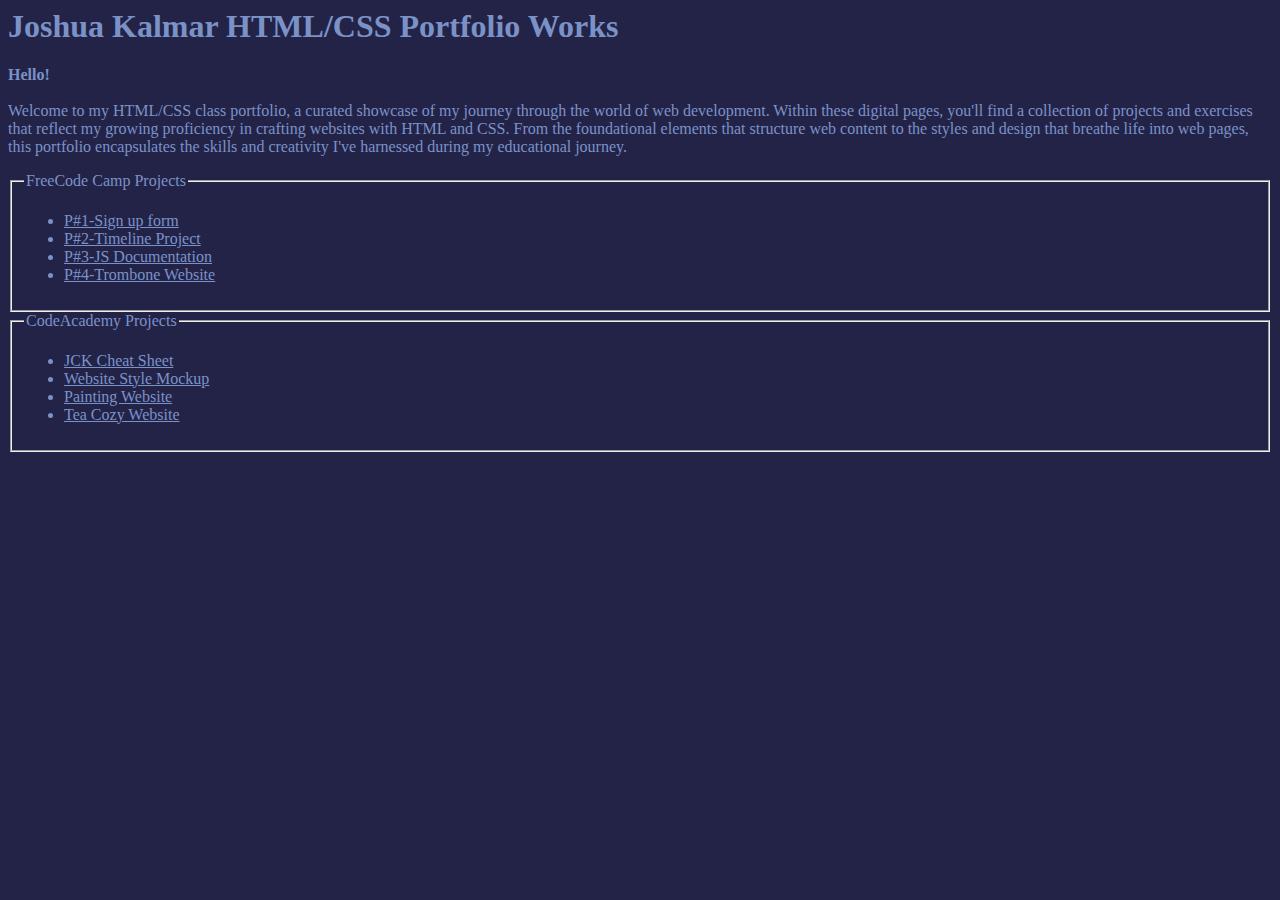
<file: index.html>
<html>

<head>
  <meta charset="UTF-8" />
  <link rel="stylesheet" href="./css/styles.css">
</head>

<body>
  <h1>Joshua Kalmar HTML/CSS Portfolio Works</h1>
  <p><strong>Hello!</strong><br></br>
    Welcome to my HTML/CSS class portfolio, a curated showcase of my journey through the world of web development.
    Within these digital pages, you'll find a collection of projects and exercises that reflect my growing proficiency
    in crafting websites with HTML and CSS. From the foundational elements that structure web content to the styles and
    design that breathe life into web pages, this portfolio encapsulates the skills and creativity I've harnessed during
    my educational journey.</p>
  <section class="free-c">
    <fieldset>
      <legend class="titles">FreeCode Camp Projects</legend>
      <ul>
        <li><a href="./FreeCodeCamp/FCC-1/index.html">P#1-Sign up form</a></li>
        <li><a href="./FreeCodeCamp/FCC-2/Index.html">P#2-Timeline Project</a></li>
        <li><a href="./FreeCodeCamp/FCC-3/Index.html">P#3-JS Documentation</a></li>
        <li><a href="./FreeCodeCamp/FCC-4/Index.html">P#4-Trombone Website</a></li>
      </ul>
    </fieldset>

  </section>
  <section class="code-a">
    <fieldset>
      <legend class="titles">CodeAcademy Projects</legend>
      <ul>
        <li><a href="./Code-2/index.html">JCK Cheat Sheet</a></li>
        <li><a href="./Code-2.5/Index.html">Website Style Mockup</a></li>
        <li><a href="./Code-3/Index.html">Painting Website</a></li>
        <li><a href="./Code-4/index.html">Tea Cozy Website</a></li>

      </ul>
    </fieldset>

  </section>
</body>

</html>
</file>
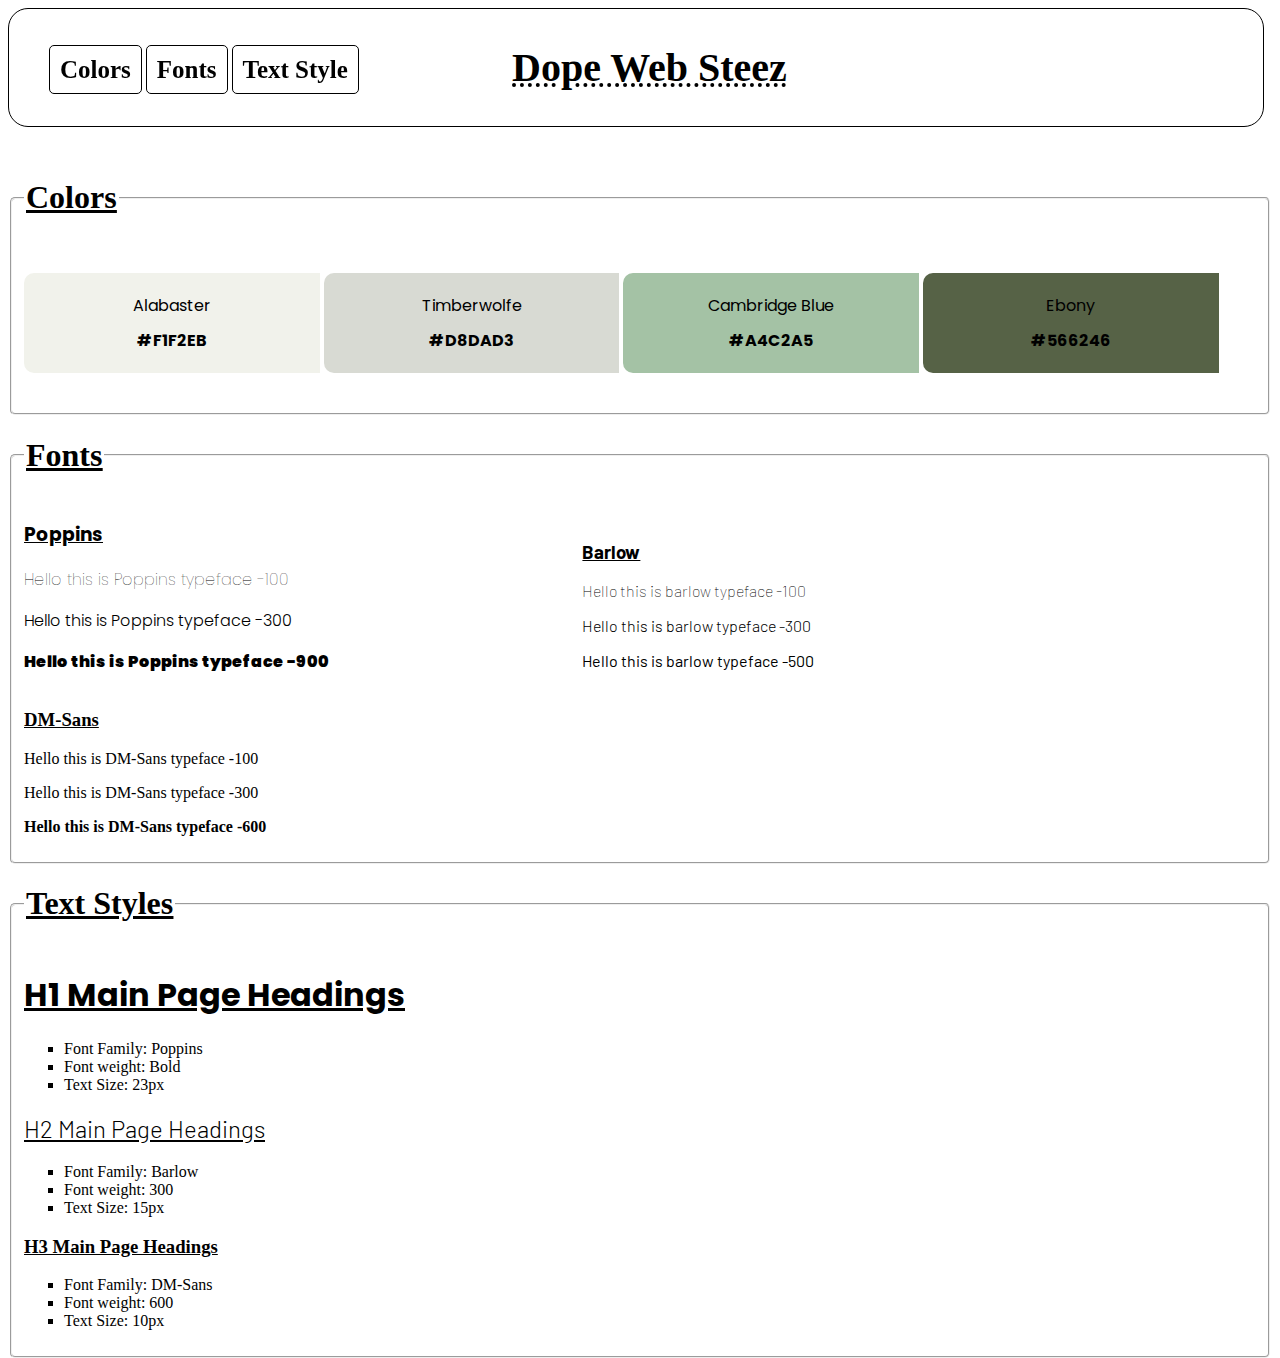
<file: Code-2.5/Index.html>
<!DOCTYPE html>
<html lang="en">

<head>
    <meta charset="UTF-8">
    <meta name="viewport" content="width=device-width, initial-scale=1.0">
    <title>Dope Web Steez</title>
    <link rel="stylesheet" href="./CSS/Style.css">
    <link rel="preconnect" href="https://fonts.googleapis.com">
    <link rel="preconnect" href="https://fonts.gstatic.com" crossorigin>
    <link rel="preconnect" href="https://fonts.googleapis.com">
    <link rel="preconnect" href="https://fonts.gstatic.com" crossorigin>
    <link
        href="https://fonts.googleapis.com/css2?family=Merriweather&family=Poppins:ital,wght@0,100;0,300;0,600;0,900;1,100&display=swap"
        rel="stylesheet">
    <link rel="preconnect" href="https://fonts.googleapis.com">
    <link rel="preconnect" href="https://fonts.gstatic.com" crossorigin>
    <link href="https://fonts.googleapis.com/css2?family=Barlow:ital,wght@0,100;0,300;1,500&display=swap"
        rel="stylesheet">
    <link rel="preconnect" href="https://fonts.googleapis.com">
    <link rel="preconnect" href="https://fonts.gstatic.com" crossorigin>
    <link href="https://fonts.googleapis.com/css2?family=DM+Sans:opsz,wght@9..40,100;9..40,300;9..40,600&display=swap"
        rel="stylesheet">

</head>

<body>
    <header class="header">
        <nav class="navbar">
            <ul>
                <li><a href="#color">Colors</a></li>
                <li><a href="#fonts">Fonts</a></li>
                <li><a href="#text-styles">Text Style</a></li>
            </ul>
        </nav>
        <main class="banner">Dope Web Steez</main>
    </header>
    <section id="color" class="color">
        <fieldset class="c-a">
            <legend class="c-b">
                <h1>Colors</h1>
            </legend>
            <div class="color-box-1">
                <p class="color-label">Alabaster</p>
                <p class="color-hex">#F1F2EB</p>
            </div>

            <div class="color-box-2">
                <p class="color-label">Timberwolfe</p>
                <p class="color-hex">#D8DAD3</p>
            </div>
            <div class="color-box-3">
                <p class="color-label">Cambridge Blue</p>
                <p class="color-hex">#A4C2A5</p>
            </div>
            <div class="color-box-4">
                <p class="color-label">Ebony</p>
                <p class="color-hex">#566246</p>
            </div>
        </fieldset>
    </section>
    <section id="fonts" class="fonts">
        <fieldset class="c-a">
            <legend class="c-b">
                <h1>Fonts</h1>
            </legend>
            <div class="font-panel-1">
                <h3 class="poppins-0">Poppins</h3>
                <p class="poppins-1"> Hello this is Poppins typeface -100</p>
                <p class="poppins-2"> Hello this is Poppins typeface -300</p>
                <p class="poppins-3"> Hello this is Poppins typeface -900</p>
            </div>
            <div class="font-panel-2">
                <h3 class="barlow-0">Barlow</h3>
                <p class="barlow-1"> Hello this is barlow typeface -100</p>
                <p class="barlow-2"> Hello this is barlow typeface -300</p>
                <p class="barlow-3"> Hello this is barlow typeface -500</p>
            </div>
            <div class="font-panel-3">
                <h3 class="dm-0">DM-Sans</h3>
                <p class="dm-1"> Hello this is DM-Sans typeface -100</p>
                <p class="dm-2"> Hello this is DM-Sans typeface -300</p>
                <p class="dm-3"> Hello this is DM-Sans typeface -600</p>

            </div>
        </fieldset>
    </section>
    <section id="text-styles" class="text-style">
        <fieldset class="c-">
            <legend class="c-b">
                <h1>Text Styles</h1>
            </legend>
            <div class="text-box">
                <h1 style="font-family:Poppins; font-weight:bold;">H1 Main Page Headings</h1>
                <ul class="list">
                    <li>Font Family: Poppins</li>
                    <li>Font weight: Bold</li>
                    <li>Text Size: 23px</li>
                </ul>
            </div>
            <div class="text-box-2">
                <h2 style="font-family:Barlow; font-weight:300;">H2 Main Page Headings</h2>
                <ul class="list">
                    <li>Font Family: Barlow</li>
                    <li>Font weight: 300</li>
                    <li>Text Size: 15px</li>
                </ul>
            </div>
            <div class="text-box-3">
                <h3 style="font-family:DM-Sans; font-weight:600;">H3 Main Page Headings</h3>
                <ul class="list">
                    <li>Font Family: DM-Sans</li>
                    <li>Font weight: 600</li>
                    <li>Text Size: 10px</li>
                </ul>
            </div>
        </fieldset>
    </section>
</body>

</html>
</file>
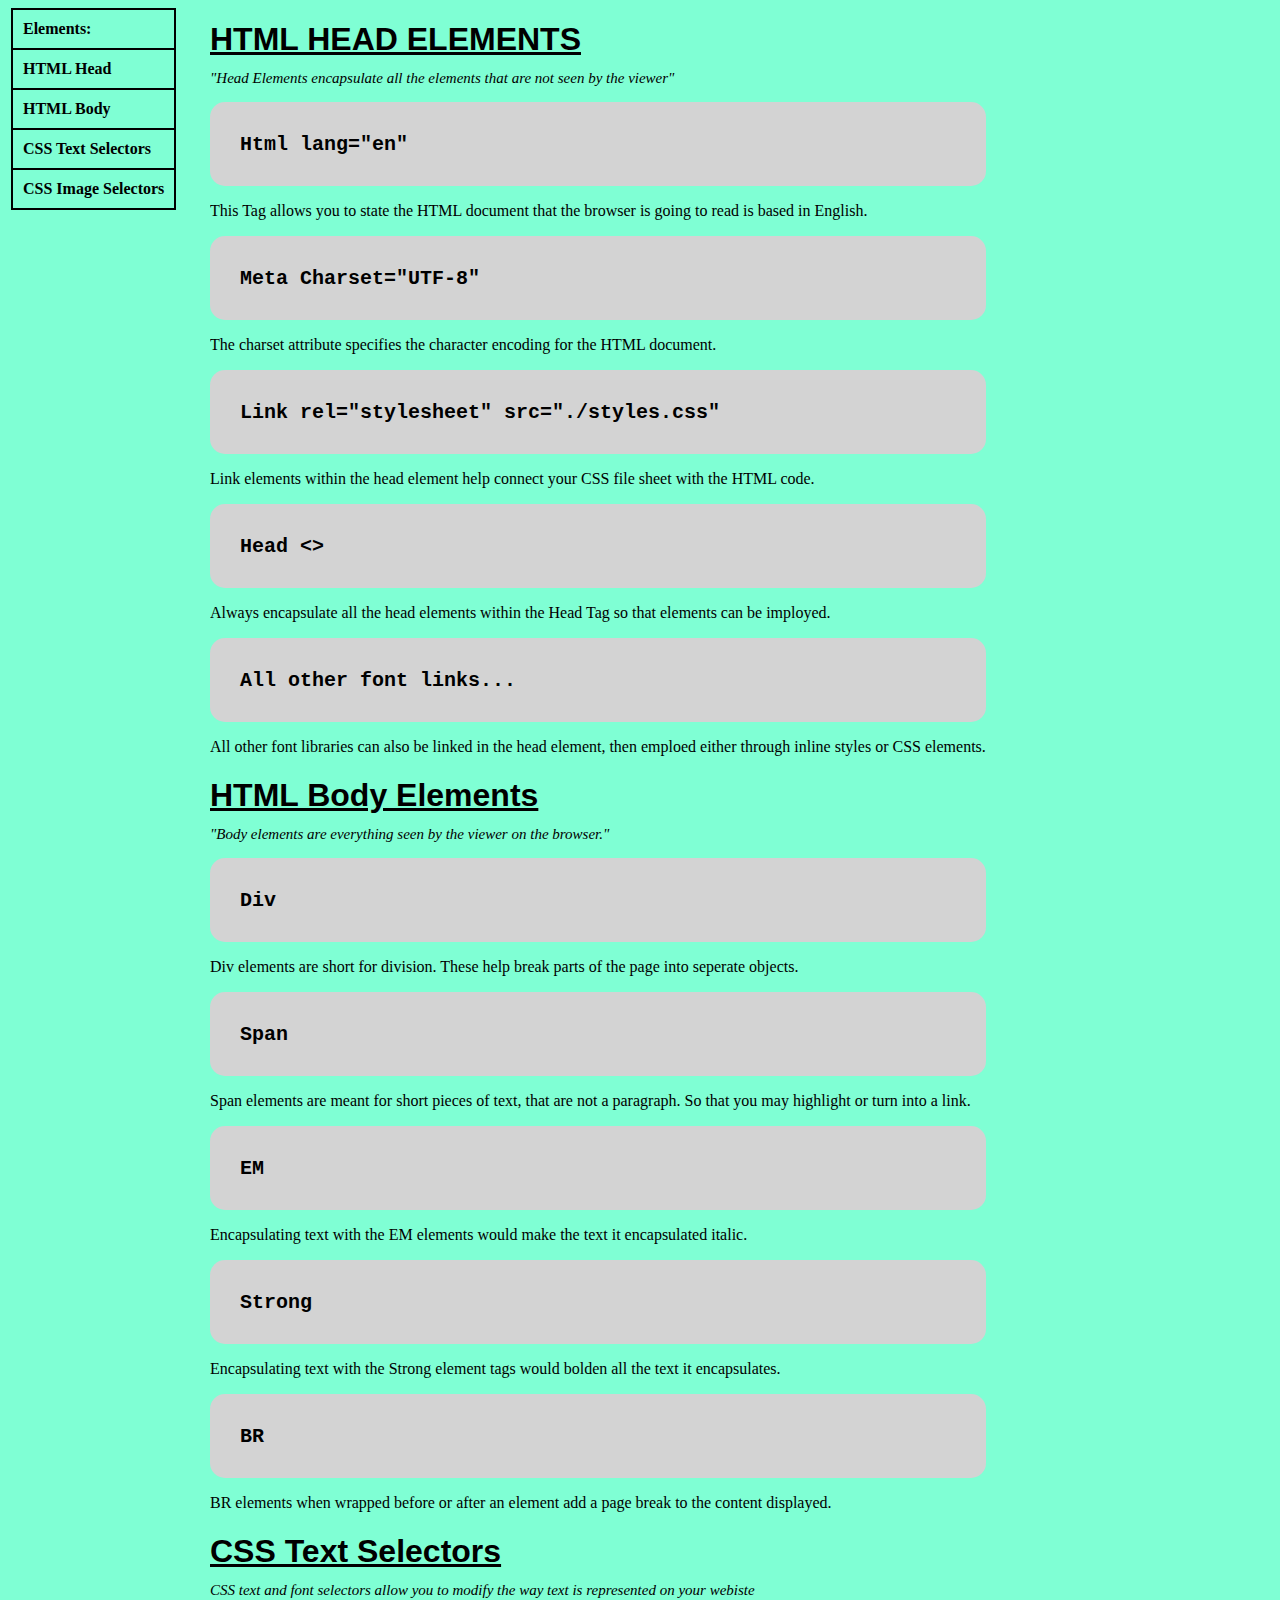
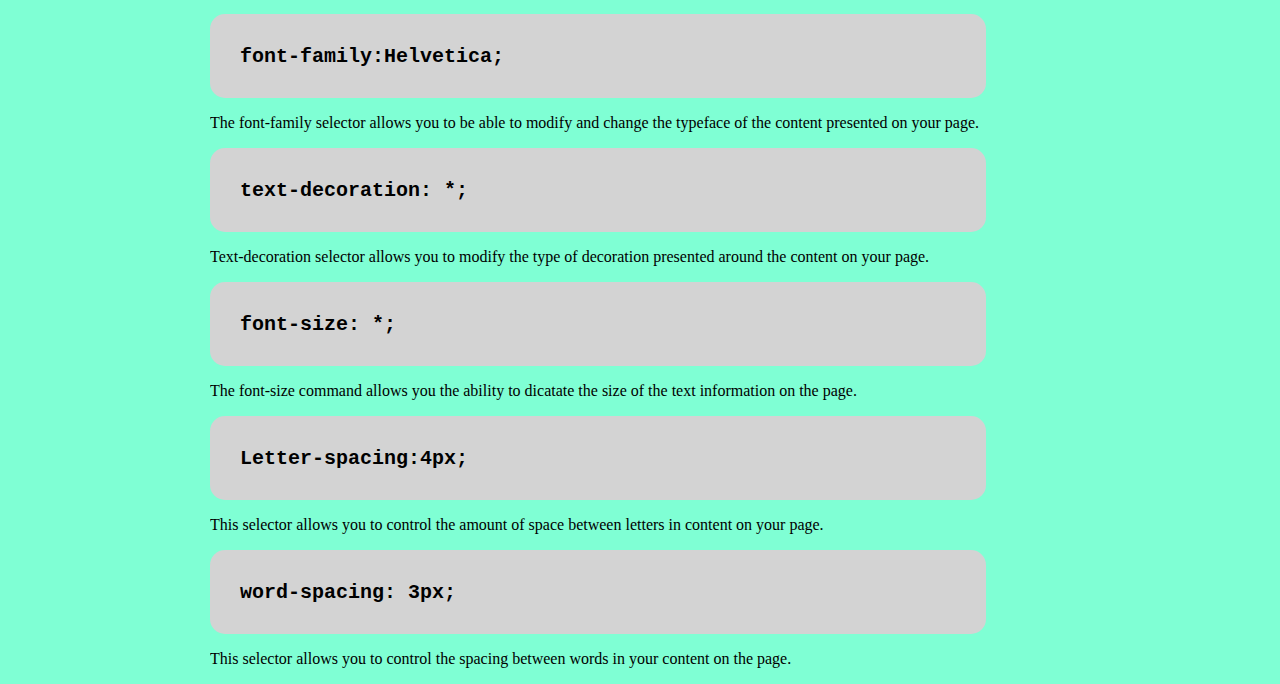
<file: Code-2/index.html>
<!DOCTYPE html>
<html lang="en">

<head>
    <meta charset="UTF-8">
    <meta name="viewport" content="width=device-width, initial-scale=1.0">
    <title>CheatSheet-JoshuaKalmar</title>
    <link rel="stylesheet" href="./CSS/Styles.css">
</head>

<body>
    <nav class="navbar">
        <table>
            <thead>
                <th class="heading">Elements:</th>
            </thead>
            <tbody>
                <tr>
                    <th>
                        <a class="select" href="#html-head">
                            HTML Head
                        </a>
                    </th>
                </tr>
                <tr>
                    <th>
                        <a class="select" href="#html-body">
                            HTML Body
                        </a>
                    </th>
                </tr>
                <tr>
                    <th>
                        <a class="select" href="#CSS-TS">
                            CSS Text Selectors
                        </a>
                    </th>
                </tr>
                <tr>
                    <th>
                        <a class="select" href="#CSS-IS">
                            CSS Image Selectors
                        </a>
                    </th>
                </tr>

            </tbody>
        </table>
    </nav>

    <main>
        <div class="html-head" id="html-head">
            <h1 class="titles">HTML HEAD ELEMENTS</h1>
            <p class="tag">"Head Elements encapsulate all the elements that are not seen by the viewer"</p>
            <div class="greybox">
                <code>
                        Html lang="en"
                </code>
            </div>
            <p>This Tag allows you to state the HTML document that the browser is going to read is based in English.</p>

            <div class="greybox">
                <code>
                    Meta Charset="UTF-8"
                </code>
            </div>
            <p>The charset attribute specifies the character encoding for the HTML document.</p>

            <div class="greybox">
                <code>
                    Link rel="stylesheet" src="./styles.css"
                </code>
            </div>
            <p>Link elements within the head element help connect your CSS file sheet with the HTML code.</p>

            <div class="greybox">
                <code>
                    Head <>
                </code>
            </div>
            <p>Always encapsulate all the head elements within the Head Tag so that elements can be imployed.</p>

            <div class="greybox">
                <code>
                    All other font links...
                </code>
            </div>
            <p>All other font libraries can also be linked in the head element, then emploed either through inline
                styles or CSS elements.</p>
        </div>
        <div class="html-body" id="html-body">
            <h1 class="titles">HTML Body Elements</h1>
            <p class="tag">"Body elements are everything seen by the viewer on the browser."</p>

            <div class="greybox">
                <code>
                    Div
                </code>
            </div>
            <p>Div elements are short for division. These help break parts of the page into seperate objects.</p>

            <div class="greybox">
                <code>
                    Span
                </code>
            </div>
            <p>Span elements are meant for short pieces of text, that are not a paragraph. So that you may highlight or
                turn into a link.</p>

            <div class="greybox">
                <code>
                    EM
                </code>
            </div>
            <p>Encapsulating text with the EM elements would make the text it encapsulated italic.
            </p>

            <div class="greybox">
                <code>
                    Strong
                </code>
            </div>
            <p>Encapsulating text with the Strong element tags would bolden all the text it encapsulates.</p>

            <div class="greybox">
                <code>
                    BR
                </code>
            </div>
            <p>BR elements when wrapped before or after an element add a page break to the content displayed.</p>
        </div>
        <div class="CSS-TS" id="CSS-TS">
            <h1 class="titles">CSS Text Selectors</h1>
            <p class="tag">CSS text and font selectors allow you to modify the way text is represented on your webiste
            </p>

            <div class="greybox">
                <code>
                    font-family:Helvetica;
                </code>
            </div>
            <p>The font-family selector allows you to be able to modify and change the typeface of the content presented
                on your page.</p>

            <div class="greybox">
                <code>
                    text-decoration: *;
                </code>
            </div>
            <p>Text-decoration selector allows you to modify the type of decoration presented around the content on your
                page. </p>

            <div class="greybox">
                <code>
                    font-size: *;
                </code>
            </div>
            <p>The font-size command allows you the ability to dicatate the size of the text information on the page.
            </p>

            <div class="greybox">
                <code>
                    Letter-spacing:4px;
                </code>
            </div>
            <p>This selector allows you to control the amount of space between letters in content on your page.</p>

            <div class="greybox">
                <code>
                    word-spacing: 3px;
                </code>
            </div>
            <p>This selector allows you to control the spacing between words in your content on the page.</p>
        </div>

    </main>
</body>

</html>
</file>
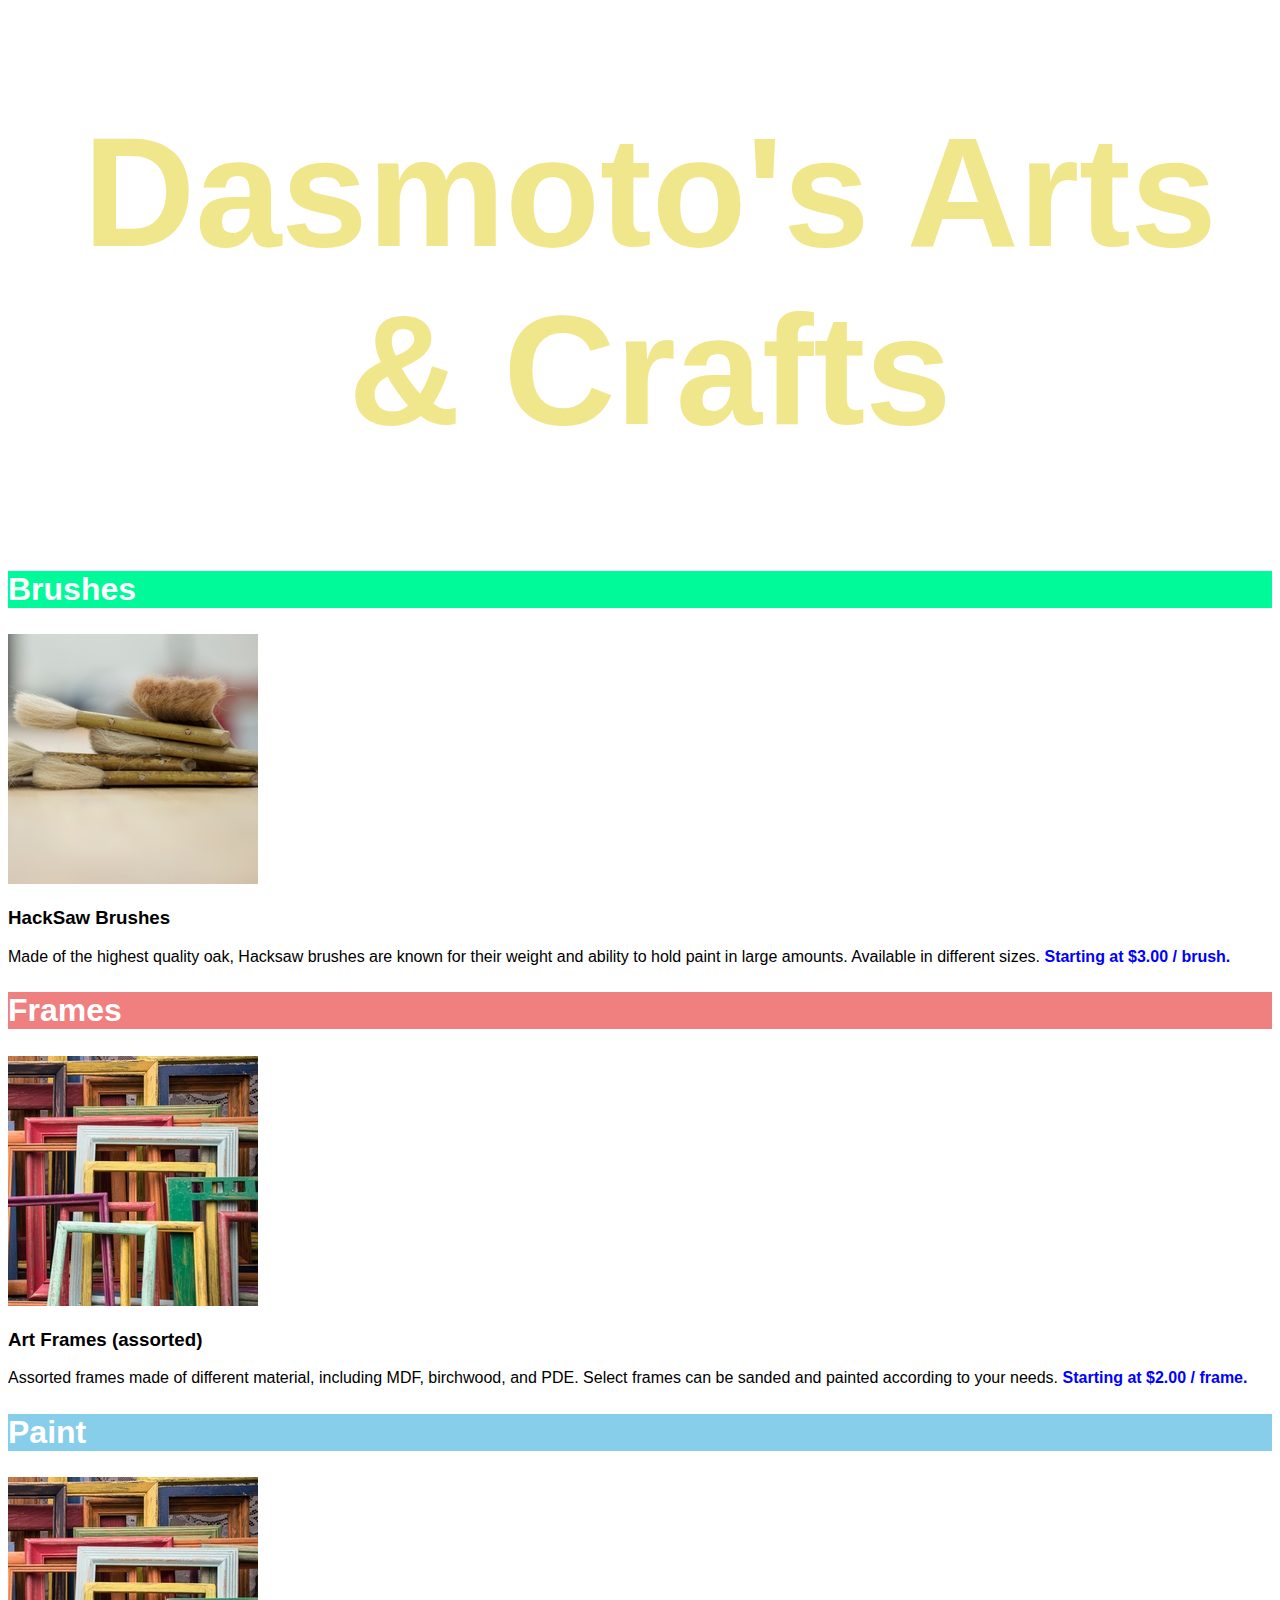
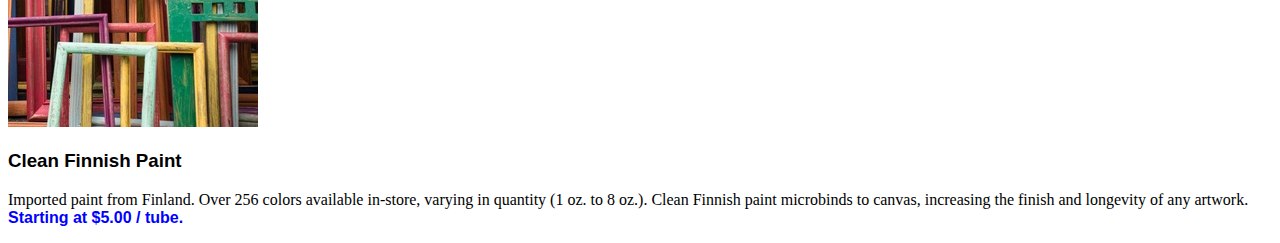
<file: Code-3/Index.html>
<!DOCTYPE html>
<html lang="en">

<head>
    <meta charset="UTF-8">
    <meta name="viewport" content="width=device-width, initial-scale=1.0">
    <title>Dasmoto's Arts & Crafts</title>
    <link rel="stylesheet" href="./CSS/Styles.css">
</head>

<body>
    <div class="banner">
        <h1 class="title">Dasmoto's Arts & Crafts</h1>
    </div>
    <div class="brush">
        <h2 class="heading">Brushes</h2>
        <img src="./Images/hacksaw.jpeg" alt="brushes">
        <h3><strong>HackSaw Brushes</strong></h3>
        <p class="text">Made of the highest quality oak, Hacksaw brushes are known for their weight and ability to hold
            paint in large amounts. Available in different sizes. <span class="blue">Starting at $3.00 / brush.</span>
        </p>
    </div>
    <div class="frames">
        <h2 class="heading-2">Frames</h2>
        <img src="./Images/frames.jpeg" alt="frames" />
        <h3><strong>Art Frames (assorted)</strong></h3>
        <p class="text">Assorted frames made of different material, including MDF, birchwood, and PDE. Select frames can
            be sanded and painted according to your needs. <span class="blue"> Starting at $2.00 / frame.</span></p>
    </div>
    <div class="paint">
        <h2 class="heading-3">Paint</h2>
        <img src="./Images/frames.jpeg" alt="paints">
        <h3><strong>Clean Finnish Paint</strong></h3>
        <p>Imported paint from Finland. Over 256 colors available in-store, varying in quantity (1 oz. to 8 oz.). Clean
            Finnish paint microbinds to canvas, increasing the finish and longevity of any artwork. <span
                class="blue">Starting at $5.00 / tube.</span></p>
    </div>

</body>

</html>
</file>
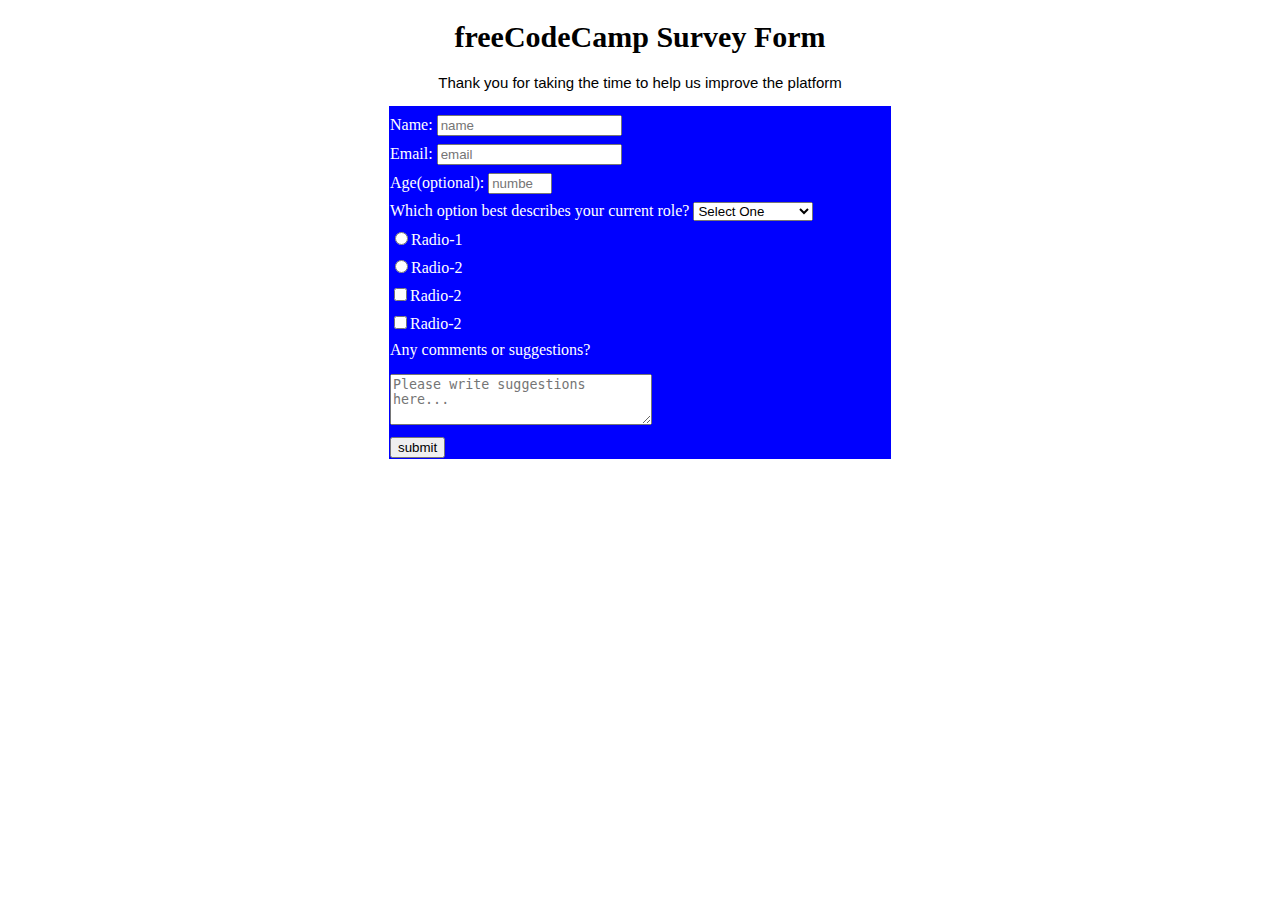
<file: FCC-1/index.html>
<!DOCTYPE html>
<html lang="en">

<head>
    <meta charset="utf-8">
    <link rel="stylesheet" href="./CSS/style.css" />
    <h1 id="title">
        freeCodeCamp Survey Form
    </h1>
    <p class="tagline" id="description">Thank you for taking the time to help us improve the platform</p>
</head>
<!--survey info!-->
<form id="survey-form">

    <label id="name-label"> Name: <input class="type" name="name" id="name" required class="inline"
            placeholder="name"></input>

        <label id="email-label"> Email: <input class="type" name="email" id="email" required class="inline" type="email"
                placeholder="email"></input>

            <label id="number-label"> Age(optional): <input class="type" min="10" max="120" name="age" id="number"
                    type="number" required class="inline" placeholder="number"></input>

                <label for="dropdown">Which option best describes your current role?
                    <select id="dropdown" name="currentR" required>
                        <option value="">Select One</option>

                        <option value="1">Student</option>

                        <option value="2">Fulltime Job</option>

                        <option value="3">Fulltime Learner</option>

                        <option value="4">Prefer not to say</option>

                        <option value="5">Other</option>
                    </select>
                </label>
                <!-- Radio button Selectors !-->
                <label for="radio1"><input type="radio" name="1on" value="radio1">Radio-1</label>
                <label for="radio2"><input type="radio" name="1on" value="radio2">Radio-2</label>

                <label for="radio2"><input type="checkbox" name="2on" value="radio2">Radio-2</label>

                <label for="radio2"><input type="checkbox" name="2on" value="radio2">Radio-2</label>

                <!--Text Area !-->
                <label for="textarea">Any comments or suggestions?
                    <p></p>
                    <textarea id="textarea" name="text-area" rows="3" cols="30"
                        placeholder="Please write suggestions here..."></textarea>
                    <label name="submit">
                        <input type="submit" id="submit" value="submit" />
</form>

</html>
</file>
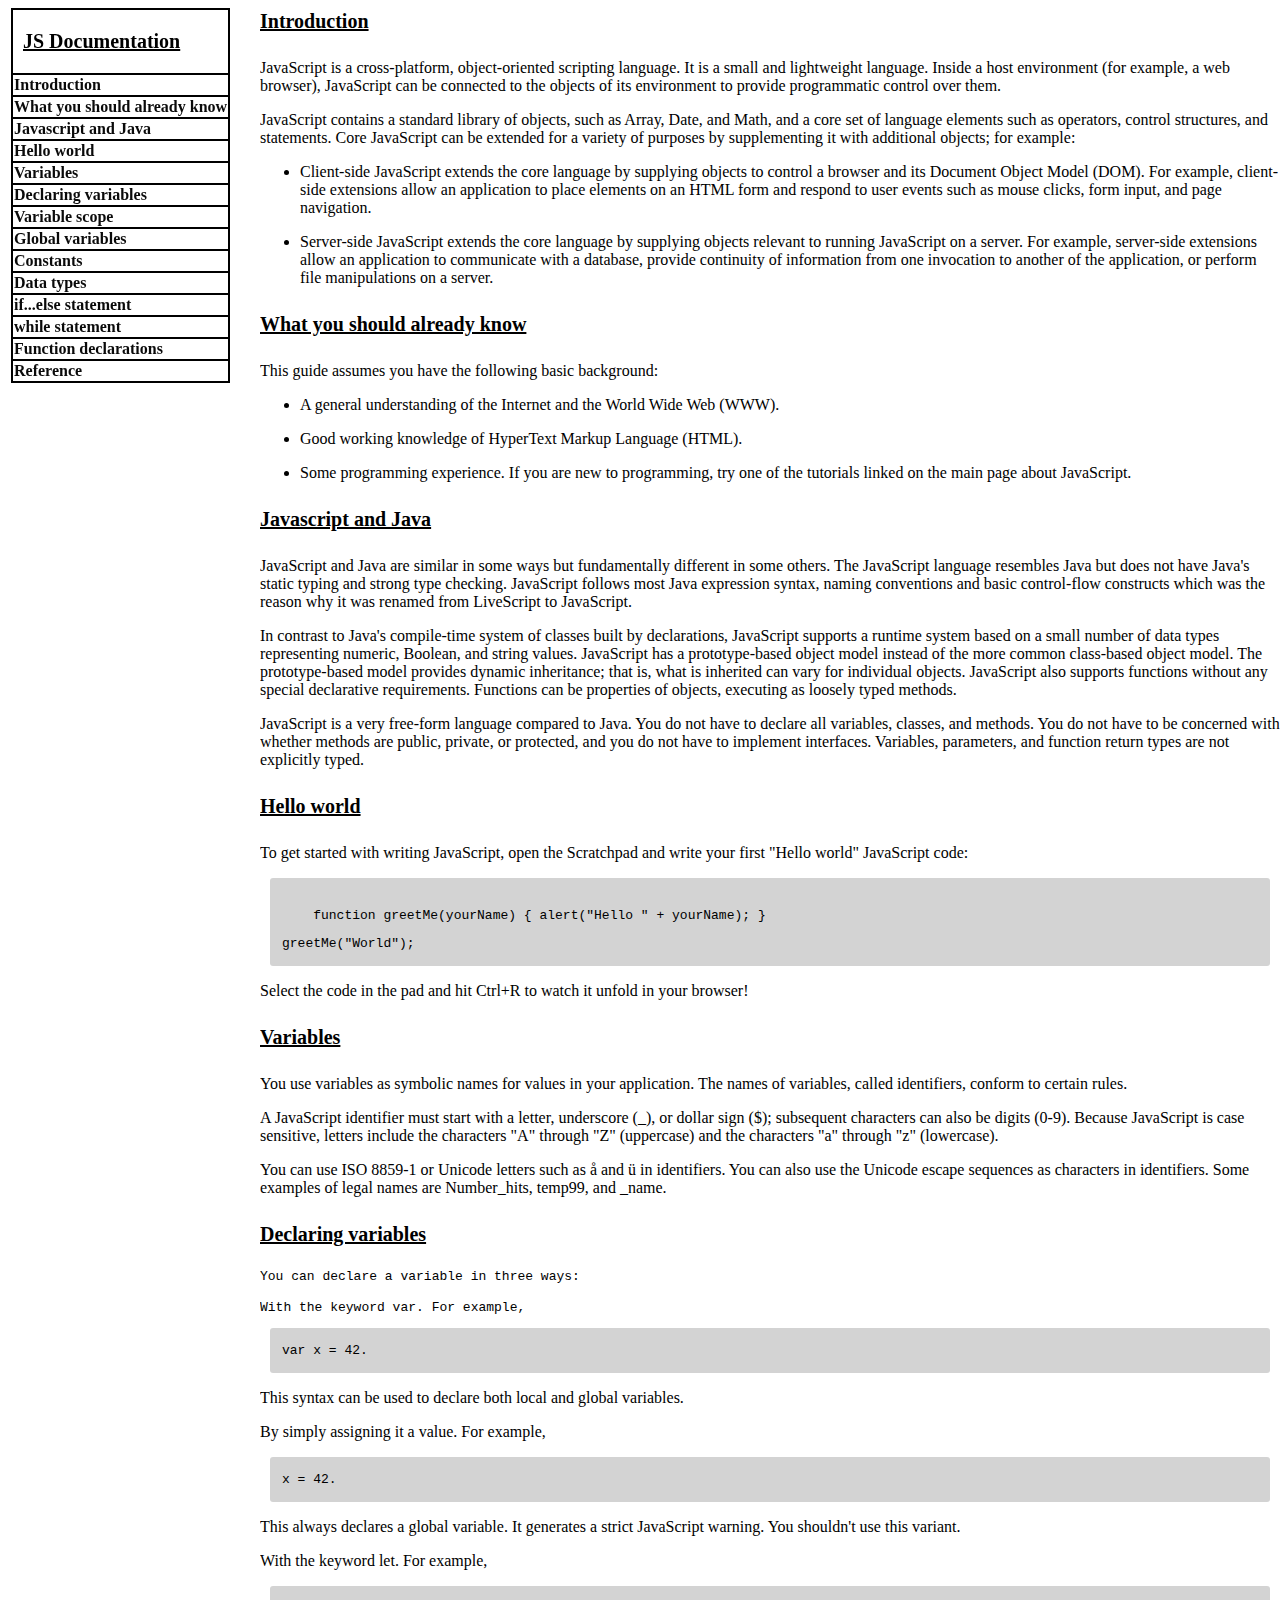
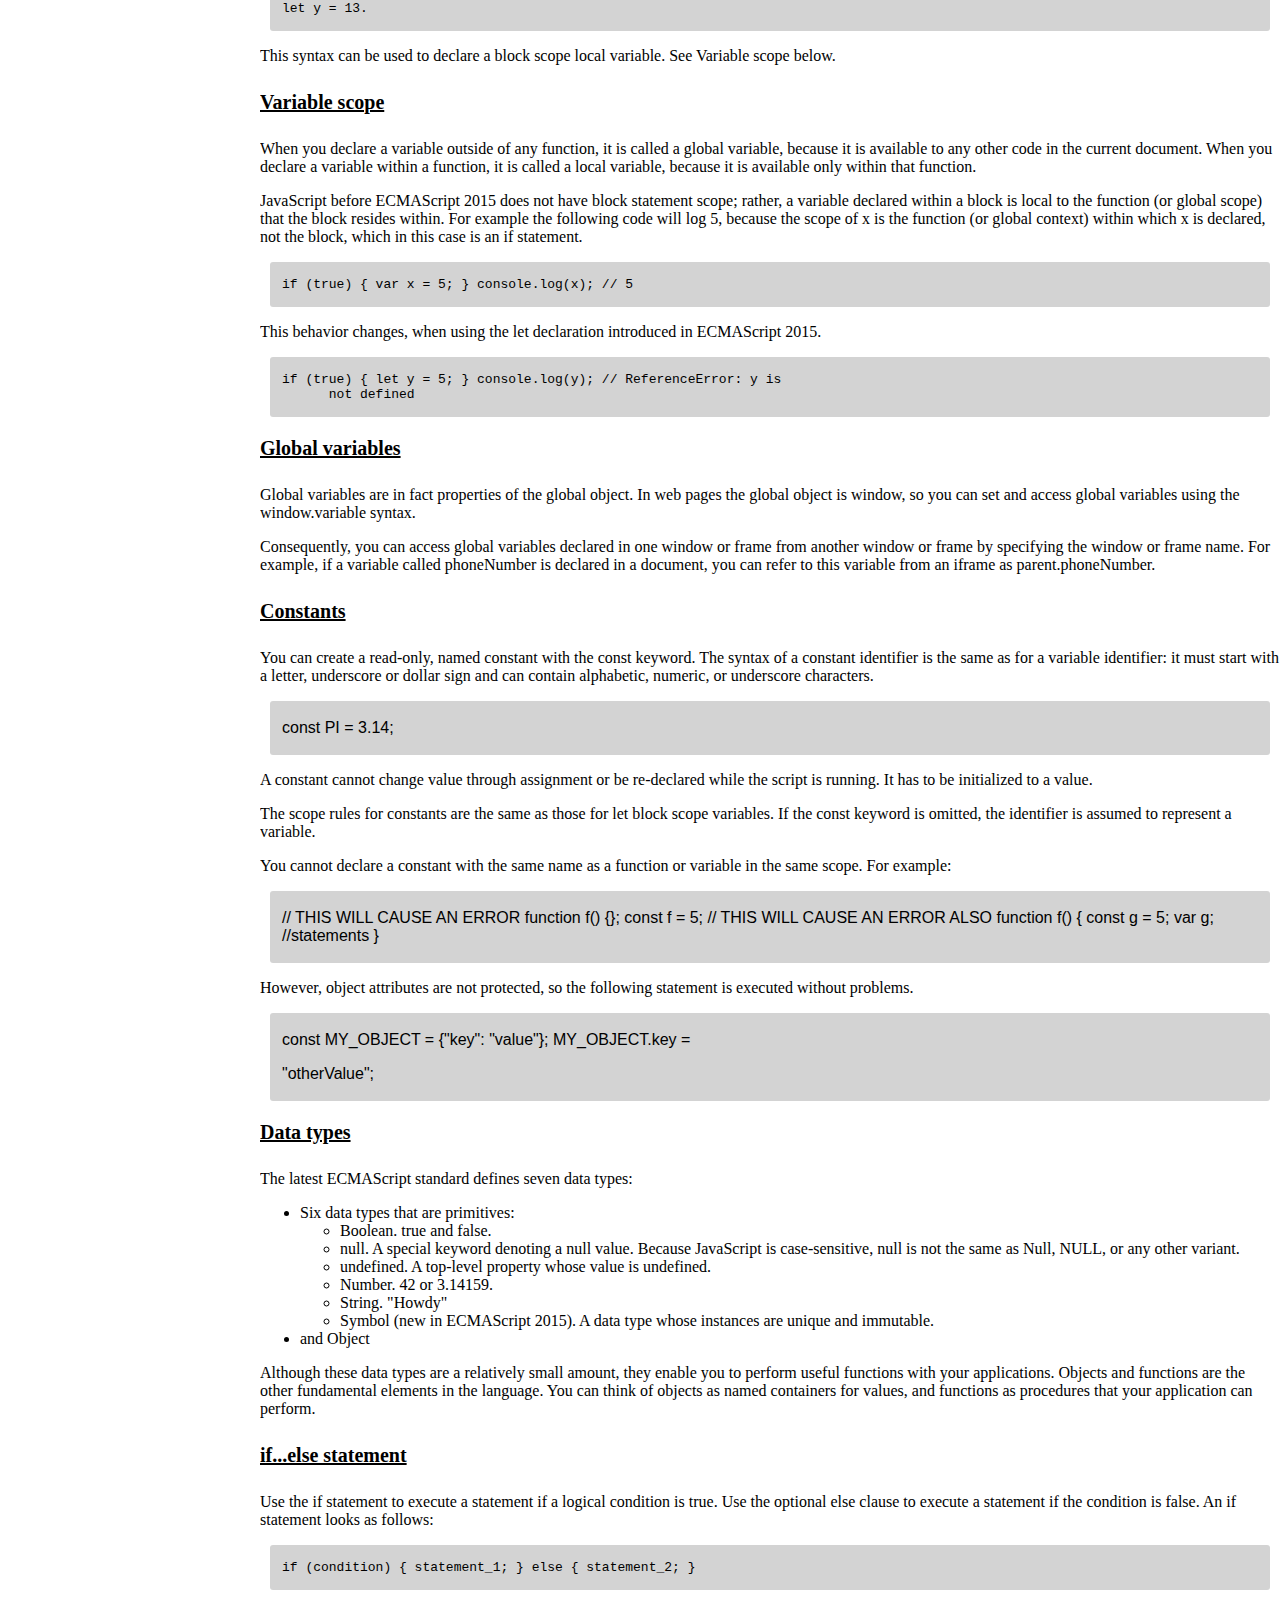
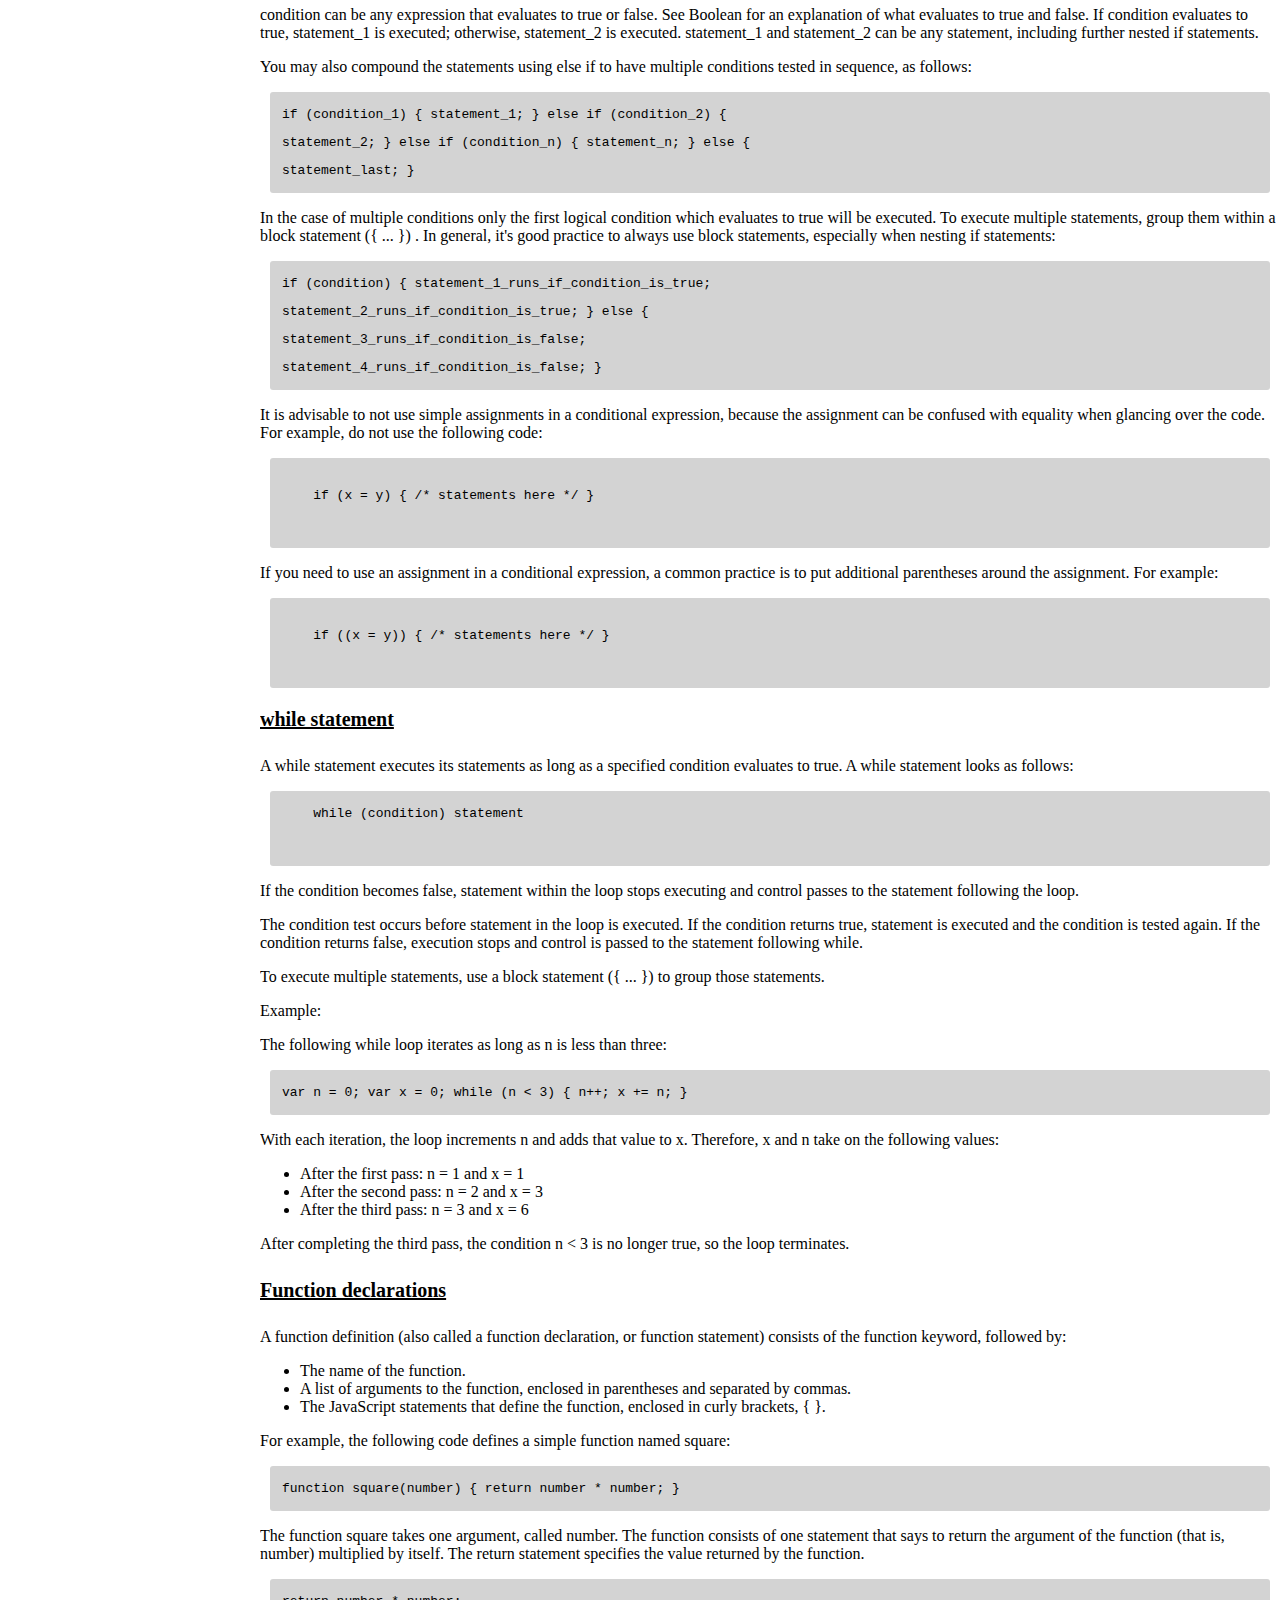
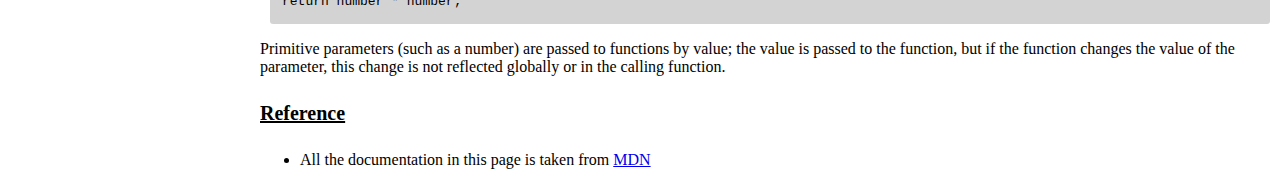
<file: FCC-3/Index.html>
<!DOCTYPE HTML>
<html lan="en">
<main id="main-doc">
    <link rel="stylesheet" href="./CSS/Style.css" />

    <nav id="navbar">
        <table name="navbar">
            <thead>
                <th>
                    <header>JS Documentation</header>
                </th>
            </thead>
            <tbody class="navbar">
            </tbody>
            <tr>
                <th><a href="#Introduction" style="color: #0a0a0a; text-decoration: none" class="nav-link"
                        text="Introduction">Introduction</a></th>
            </tr>
            <tr>
                <th><a href="#What_you_should_already_know" style="color: #0a0a0a; text-decoration: none"
                        class="nav-link" text="What_you_should_already_know">What you should already know</a></th>
            </tr>
            <tr>
                <th><a href="#Javascript_and_Java" style="color: #0a0a0a; text-decoration: none" class="nav-link"
                        text="Javascript_and_Java">Javascript and Java</a></th>
            </tr>
            <tr>
                <th><a href="#Hello_world" style="color: #0a0a0a; text-decoration: none" class="nav-link"
                        text="Hello_world">Hello world</a></th>
            </tr>
            <tr>
                <th><a href="#Variables" style="color: #0a0a0a; text-decoration: none" class="nav-link"
                        text="Variables">Variables</a></th>
            </tr>
            <tr>
                <th><a href="#Declaring_variables" style="color: #0a0a0a; text-decoration: none" class="nav-link"
                        text="Declaring_variables">Declaring variables</a></th>
            </tr>
            <tr>
                <th><a href="#Variable_scope" style="color: #0a0a0a; text-decoration: none" class="nav-link"
                        text="Variable_scope">Variable scope</a></th>
            </tr>
            <tr>
                <th><a href="#Global_variables" style="color: #0a0a0a; text-decoration: none" class="nav-link"
                        text="Global_variables">Global variables</a></th>
            </tr>
            <tr>
                <th><a href="#Constants" style="color: #0a0a0a; text-decoration: none" class="nav-link"
                        text="Constants">Constants</a></th>
            </tr>
            <tr>
                <th><a href="#Data_types" style="color: #0a0a0a; text-decoration: none" class="nav-link"
                        text="Data_types">Data types</a></th>
            </tr>
            <tr>
                <th><a href="#if...else_statement" style="color: #0a0a0a; text-decoration: none" class="nav-link"
                        text="if...else_statement">if...else statement</a></th>
            </tr>
            <tr>
                <th><a href="#while_statement" style="color: #0a0a0a; text-decoration: none" class="nav-link"
                        text="while_statement">while statement</a></th>
            </tr>
            <tr>
                <th><a href="#Function_declarations" style="color: #0a0a0a; text-decoration: none" class="nav-link"
                        text="Function_declarations">Function declarations</a></th>
            </tr>

            <tr>
                <th><a href="#Reference" style="color: #0a0a0a; text-decoration: none" class="nav-link"
                        text="Reference">Reference</a></th>
            </tr>
        </table>
    </nav>
    <content class="right">
        <section class="main-section" id="Introduction" src="Introduction" role="intro" aria-labelledby="introduction">
            <header>Introduction</header>
            <p>JavaScript is a cross-platform, object-oriented scripting language. It is a small and lightweight
                language. Inside a host environment (for example, a web browser), JavaScript can be connected to the
                objects of its environment to provide programmatic control over them.</p>
            <p>JavaScript contains a standard library of objects, such as Array, Date, and Math, and a core set of
                language elements such as operators, control structures, and statements. Core JavaScript can be extended
                for a variety of purposes by supplementing it with additional objects; for example:</p>
            <ul class="list">
                <li>Client-side JavaScript extends the core language by supplying objects to control a browser and its
                    Document Object Model (DOM). For example, client-side extensions allow an application to place
                    elements on an HTML form and respond to user events such as mouse clicks, form input, and page
                    navigation.</li>
                <p></p>
                <li>Server-side JavaScript extends the core language by supplying objects relevant to running JavaScript
                    on a server. For example, server-side extensions allow an application to communicate with a
                    database, provide continuity of information from one invocation to another of the application, or
                    perform file manipulations on a server.</li>
            </ul>
        </section>

        <section class="main-section" id="What_you_should_already_know" src="What_you_should_already_know"
            role="what_you_should_know" aria-labelledby="what_you_should_know">
            <header>What you should already know</header>
            <p>This guide assumes you have the following basic background:</p>
            <ul class="list">
                <li>A general understanding of the Internet and the World Wide Web (WWW).</li>
                <p></p>
                <li>Good working knowledge of HyperText Markup Language (HTML).</li>
                <p></p>
                <li>Some programming experience. If you are new to programming, try one of the tutorials linked on the
                    main page about JavaScript.</li>
            </ul>
        </section>

        <section class="main-section" id="Javascript_and_Java" src="Javascript_and_Java" role="Javascript_and_Java"
            aria-labelledby="Javascript_and_Java">
            <header>Javascript and Java</header>
            <p>JavaScript and Java are similar in some ways but fundamentally different in some others. The JavaScript
                language resembles Java but does not have Java's static typing and strong type checking. JavaScript
                follows most Java expression syntax, naming conventions and basic control-flow constructs which was the
                reason why it was renamed from LiveScript to JavaScript.</p>
            <p></p>
            <p>In contrast to Java's compile-time system of classes built by declarations, JavaScript supports a runtime
                system based on a small number of data types representing numeric, Boolean, and string values.
                JavaScript has a prototype-based object model instead of the more common class-based object model. The
                prototype-based model provides dynamic inheritance; that is, what is inherited can vary for individual
                objects. JavaScript also supports functions without any special declarative requirements. Functions can
                be properties of objects, executing as loosely typed methods.</p>
            <p></p>
            <p>JavaScript is a very free-form language compared to Java. You do not have to declare all variables,
                classes, and methods. You do not have to be concerned with whether methods are public, private, or
                protected, and you do not have to implement interfaces. Variables, parameters, and function return types
                are not explicitly typed.</p>
        </section>

        <section class="main-section" id="Hello_world" src="Hello_world" role="Hello_world"
            aria-labelledby="Hello_world">
            <header>Hello world</header>
            <p>To get started with writing JavaScript, open the Scratchpad and write your first "Hello world" JavaScript
                code:</p>
            <div class="greybox" name="hello">
                <pre>
    <code>
    function greetMe(yourName) { alert("Hello " + yourName); }</code></pre>
                <pre><code>greetMe("World");</code></pre>
            </div>
            <p>Select the code in the pad and hit Ctrl+R to watch it unfold in your browser!</p>
        </section>

        <section class="main-section" id="Variables" src="Variables" role="Variables" aria-labelledby="Variables">
            <header>Variables</header>
            <p>You use variables as symbolic names for values in your application. The names of variables, called
                identifiers, conform to certain rules.</p>
            <p></p>
            <p>A JavaScript identifier must start with a letter, underscore (_), or dollar sign ($); subsequent
                characters can also be digits (0-9). Because JavaScript is case sensitive, letters include the
                characters "A" through "Z" (uppercase) and the characters "a" through "z" (lowercase).</p>
            <p></p>
            <p>You can use ISO 8859-1 or Unicode letters such as å and ü in identifiers. You can also use the Unicode
                escape sequences as characters in identifiers. Some examples of legal names are Number_hits, temp99, and
                _name.</p>
        </section>

        <section class="main-section" id="Declaring_variables" src="Declaring_variables" role="Declaring_variables"
            aria-labelledby="Declaring_variables">
            <header>Declaring variables</header>
            <pre><code>You can declare a variable in three ways:</code></pre>
            <p></p>
            <pre><code>With the keyword var. For example,</code></pre>
            <div class="greybox">
                <pre><code>var x = 42.</code></pre>
            </div>
            <p>This syntax can be used to declare both local and global variables.</p>
            <p></p>
            <p>By simply assigning it a value. For example,</p>
            <div class="greybox">
                <pre><code>x = 42.</code></pre>
            </div>
            <p>This always declares a global variable. It generates a strict JavaScript warning. You shouldn't use this
                variant.</p>
            <p></p>
            <p>With the keyword let. For example,</p>
            <div class="greybox">
                <pre><code>let y = 13.</code></pre>
            </div>
            <p>This syntax can be used to declare a block scope local variable. See Variable scope below.</p>
        </section>

        <section class="main-section" id="Variable_scope" src="Variable_scope" role="Variable_scope"
            aria-labelledby="Variable_scope">
            <header>Variable scope</header>
            <p>When you declare a variable outside of any function, it is called a global variable, because it is
                available to any other code in the current document. When you declare a variable within a function, it
                is called a local variable, because it is available only within that function.</P>
            <p></p>
            <p>JavaScript before ECMAScript 2015 does not have block statement scope; rather, a variable declared within
                a block is local to the function (or global scope) that the block resides within. For example the
                following code will log 5, because the scope of x is the function (or global context) within which x is
                declared, not the block, which in this case is an if statement.</p>
            <div class="greybox">
                <pre><code>if (true) { var x = 5; } console.log(x); // 5</code></pre>
            </div>
            <p>This behavior changes, when using the let declaration introduced in ECMAScript 2015.</p>
            <div class="greybox">
                <pre><code>if (true) { let y = 5; } console.log(y); // ReferenceError: y is
      not defined</code></pre>
            </div>
        </section>

        <section class="main-section" id="Global_variables">
            <header>Global variables</header>
            <p>Global variables are in fact properties of the global object. In web pages the global object is window,
                so you can set and access global variables using the window.variable syntax.</p>
            <p></p>
            <p>Consequently, you can access global variables declared in one window or frame from another window or
                frame by specifying the window or frame name. For example, if a variable called phoneNumber is declared
                in a document, you can refer to this variable from an iframe as parent.phoneNumber.</p>


        </section>

        <section class="main-section" id="Constants">
            <header>Constants</header>
            <p>You can create a read-only, named constant with the const keyword. The syntax of a constant identifier is
                the same as for a variable identifier: it must start with a letter, underscore or dollar sign and can
                contain alphabetic, numeric, or underscore characters.</p>
            <div class="greybox">
                <p>const PI = 3.14;</p>
            </div>
            <p>A constant cannot change value through assignment or be re-declared while the script is running. It has
                to be initialized to a value.</p>
            <p></p>
            <p>The scope rules for constants are the same as those for let block scope variables. If the const keyword
                is omitted, the identifier is assumed to represent a variable.</p>
            <p></p>
            <p>You cannot declare a constant with the same name as a function or variable in the same scope. For
                example:</p>
            <div class="greybox">
                <p>// THIS WILL CAUSE AN ERROR function f() {}; const f = 5; // THIS
                    WILL CAUSE AN ERROR ALSO function f() { const g = 5; var g;
                    //statements }</p>
            </div>
            <p>However, object attributes are not protected, so the following statement is executed without problems.
            </p>
            <div class="greybox">
                <p>const MY_OBJECT = {"key": "value"}; MY_OBJECT.key =</p>
                <p>"otherValue";</p>
            </div>
        </section>

        <section class="main-section" id="Data_types">
            <header>Data types</header>
            <p>The latest ECMAScript standard defines seven data types:</p>
            <ul class="list">
                <li>Six data types that are primitives:</li>
                <ul class="list">
                    <li>Boolean. true and false.</li>
                    <li>null. A special keyword denoting a null value. Because JavaScript is case-sensitive, null is not
                        the same as Null, NULL, or any other variant.</li>
                    <li>undefined. A top-level property whose value is undefined.</li>
                    <li>Number. 42 or 3.14159.</li>
                    <li>String. "Howdy"</li>
                    <li>Symbol (new in ECMAScript 2015). A data type whose instances are unique and immutable.</li>
                </ul>
                <li>and Object</li>
            </ul>
            <p>Although these data types are a relatively small amount, they enable you to perform useful functions with
                your applications. Objects and functions are the other fundamental elements in the language. You can
                think of objects as named containers for values, and functions as procedures that your application can
                perform.</p>
        </section>

        <section class="main-section" id="if...else_statement">
            <header>if...else statement</header>
            <p>Use the if statement to execute a statement if a logical condition is true. Use the optional else clause
                to execute a statement if the condition is false. An if statement looks as follows:</p>
            <div class="greybox">
                <pre><code>if (condition) { statement_1; } else { statement_2; }</code></pre>
            </div>
            <p></p>
            <p>condition can be any expression that evaluates to true or false. See Boolean for an explanation of what
                evaluates to true and false. If condition evaluates to true, statement_1 is executed; otherwise,
                statement_2 is executed. statement_1 and statement_2 can be any statement, including further nested if
                statements.</p>
            <p></p>
            <p>You may also compound the statements using else if to have multiple conditions tested in sequence, as
                follows:</p>
            <div class="greybox">
                <pre><code>if (condition_1) { statement_1; } else if (condition_2) {</code></pre>
                <pre><code>statement_2; } else if (condition_n) { statement_n; } else {</code></pre>
                <pre><code>statement_last; }</code></pre>
            </div>
            <p>In the case of multiple conditions only the first logical condition which evaluates to true will be
                executed. To execute multiple statements, group them within a block statement ({ ... }) . In general,
                it's good practice to always use block statements, especially when nesting if statements:</p>
            <div class="greybox">
                <pre><code>if (condition) { statement_1_runs_if_condition_is_true;</code></pre>
                <pre><code>statement_2_runs_if_condition_is_true; } else {</code></pre>
                <pre><code>statement_3_runs_if_condition_is_false;</code></pre>
                <pre><code>statement_4_runs_if_condition_is_false; }</code></pre>
            </div>
            <p>It is advisable to not use simple assignments in a conditional expression, because the assignment can be
                confused with equality when glancing over the code. For example, do not use the following code:</p>
            <div class="greybox">
                <pre>
    <code>
    if (x = y) { /* statements here */ }
    </code>
    </pre>
            </div>
            <p>If you need to use an assignment in a conditional expression, a common practice is to put additional
                parentheses around the assignment. For example:</p>
            <div class="greybox">
                <pre>
    <code>
    if ((x = y)) { /* statements here */ }
    </code>
    </pre>
            </div>
        </section>

        <section class="main-section" id="while_statement">
            <header>while statement</header>
            <p>A while statement executes its statements as long as a specified condition evaluates to true. A while
                statement looks as follows:</p>
            <div class="greybox">
                <pre>
    <code>while (condition) statement
    </code>
    </pre>
            </div>
            <p>If the condition becomes false, statement within the loop stops executing and control passes to the
                statement following the loop.
            </p>
            <p></p>
            <p>The condition test occurs before statement in the loop is executed. If the condition returns true,
                statement is executed and the condition is tested again. If the condition returns false, execution stops
                and control is passed to the statement following while.</p>
            <p></p>
            <p>To execute multiple statements, use a block statement ({ ... }) to group those statements.</p>
            <p></p>
            <p>Example:</p>
            <p></p>
            <p>The following while loop iterates as long as n is less than three:</p>
            <div class="greybox">
                <pre><code>var n = 0; var x = 0; while (n < 3) { n++; x += n; }</code></pre>
            </div>
            <p>With each iteration, the loop increments n and adds that value to x. Therefore, x and n take on the
                following values:</p>
            <ul class="list">
                <li>After the first pass: n = 1 and x = 1</li>
                <li>After the second pass: n = 2 and x = 3</li>
                <li>After the third pass: n = 3 and x = 6</li>
            </ul>
            <p>After completing the third pass, the condition n < 3 is no longer true, so the loop terminates.</p>
        </section>

        <section class="main-section" id="Function_declarations">
            <header>Function declarations</header>
            <p>A function definition (also called a function declaration, or function statement) consists of the
                function keyword, followed by:</p>
            <ul class="list">
                <li>The name of the function.</li>
                <li>A list of arguments to the function, enclosed in parentheses and separated by commas.</li>
                <li>The JavaScript statements that define the function, enclosed in curly brackets, { }.</li>
            </ul>
            <p>For example, the following code defines a simple function named square:</p>
            <div class="greybox">
                <pre><code>function square(number) { return number * number; }</code></pre>
            </div>
            <p>The function square takes one argument, called number. The function consists of one statement that says
                to return the argument of the function (that is, number) multiplied by itself. The return statement
                specifies the value returned by the function.</p>
            <div class="greybox">
                <pre><code>return number * number;</code></pre>
            </div>
            <p>Primitive parameters (such as a number) are passed to functions by value; the value is passed to the
                function, but if the function changes the value of the parameter, this change is not reflected globally
                or in the calling function.</p>
        </section>

        <section class="main-section" id="Reference">
            <header>Reference</header>
            <ul class="list">
                <li>All the documentation in this page is taken from <a
                        href="https://developer.mozilla.org/en-US/docs/Web/JavaScript/Guide">MDN</a></li>
            </ul>
        </section>
    </content>
</main>

</html>
</file>
<file: css/styles.css>
* {
    background-color: rgb(35, 35, 72);
    color: rgb(123, 146, 199);
}
</file>
<file: Code-2.5/CSS/Style.css>
/* Psuedo selectors */
:root {
    --Headertext: "Verdana";
    --Headercolor: ;
    --background-1: white;
    --Navlink: "Sans-serif";
    --NavHover: Blue;
    --HeaderBckrnd: white;
}




/* Navigation links styling */
.navbar li {
    display: inline;
    z-index: 2;
    overflow: hidden;

}

.navbar>ul>li>a {
    display: flexbox;
    text-decoration: none;
    color: black;
    justify-content: space-evenly;
    padding: 10px;
    font-family: var(--Navlink);
    font-size: 25px;
    border: 1px solid black;
    border-radius: 5px;



}

.navbar>ul>li>a:hover {
    color: var(--NavHover);
    background-color: red;
    box-shadow: 2px 2px black;
    text-decoration: underline;
    opacity: .75;
}

.navbar>ul {
    display: flexbox;
    top: 40px;
    position: fixed;

}

/* Top banner */
.banner {
    font-size: 40px;
    font-family: var(--Headertext);
    justify-content: center;
    text-align: center;
    display: inline block;
    left: 40vw;
    position: fixed;
    padding-top: 35px;
    text-decoration: underline;
    color: var(--Headercolor);
    text-decoration-style: dotted;
    z-index: 2;
    overflow: hidden;
    background-color: var(--HeaderBckrnd);
}

.header {
    background-color: var(--HeaderBckrnd);
    width: 98vw;
    height: 13%;
    display: flexbox;
    margin: none;
    overflow: hidden;
    border: 1px solid black;
    position: fixed;
    z-index: 4;
    border-radius: 20px;
    font-weight: 800;
    max-width: 98vw;
    position: fixed;
    overflow: hidden;
}

/* Colors section */
.colors {
    display: inline;


}

fieldset {
    position: relative;
    top: 150px;
    border-radius: 5px;

}

legend {
    text-decoration: underline;
}

.colors {
    margin: 10px;
    align-content: center;
}

.color-box-1 {
    display: inline-block;
    width: 24%;
    text-align: center;
    margin: 30px auto;
    min-height: 100px;
    background-color: #F1F2EB;
    border-top-left-radius: 10px;
    border-bottom-left-radius: 10px;
}

.cb1t {

    color: red;
    border-left: 13px solid;
    border-top: 13px solid transparent;
    border-bottom: 13px solid transparent;

}

.color-box-2 {
    display: inline-block;
    width: 24%;
    text-align: center;
    margin: 20px auto;
    min-height: 100px;
    background-color: #D8DAD3;
    border-top-left-radius: 10px;
    border-bottom-left-radius: 10px;
}

.color-box-3 {
    display: inline-block;
    width: 24%;
    text-align: center;
    margin: 20px auto;
    min-height: 100px;
    background-color: #A4C2A5;
    border-top-left-radius: 10px;
    border-bottom-left-radius: 10px;
}

.color-box-4 {
    display: inline-block;
    width: 24%;
    text-align: center;
    margin: 20px auto;
    min-height: 100px;
    background-color: #566246;
    border-top-left-radius: 10px;
    border-bottom-left-radius: 10px;
}

.color-label {
    display: inline-block;
    text-align: center;
    margin: 20px auto;
    font-family: "poppins", sans-serifs;
}

.color-hex {
    display: block;
    text-align: center;
    font-family: "poppins", sans-serif;
    font-weight: bold;
    margin-top: -10px;
}

.font-panel-1 {
    display: inline-block;
    width: 45%;
}

.font-panel-2 {
    display: inline-block;
    width: 45%;
}

.font-panel-3 {
    display: inline-block;
    width: 45%;
}

.poppins-0 {
    font-family: "poppins";
    font-weight: bold;
    text-decoration: underline;
}

.poppins-1 {
    font-family: "poppins";
    font-weight: 100;
}

.poppins-2 {
    font-family: "poppins";
    font-weight: 300;
}

.poppins-3 {
    font-family: "poppins";
    font-weight: 900;
}

.barlow-0 {
    font-family: "barlow";
    font-weight: bold;
    text-decoration: underline;
}

.barlow-1 {
    font-family: "barlow";
    font-weight: 100;
}

.barlow-2 {
    font-family: "barlow";
    font-weight: 300;
}

.barlow-3 {
    font-family: "barlow";
    font-weight: 500 bold;
}

.dm-0 {
    font-family: "DM-Sans";
    font-weight: bold;
    text-decoration: underline;
}

.dm-1 {
    font-family: "DM-Sans";
    font-weight: 100 lighter;
}

.dm-2 {
    font-family: "DM-Sans";
    font-weight: 300;
}

.dm-3 {
    font-family: "DM-Sans";
    font-weight: 600;
}

.list {
    text-decoration: none;
    list-style: square;

}

h1,
h2,
h3 {
    text-decoration: underline;
}
</file>
<file: Code-2/CSS/Styles.css>
* {
    background-color: Aquamarine;
}

:root {
    --heading-text: "Lucide Console", serif;
}

a {
    font-family: var(--heading-text);
    text-decoration: none;
    color: black;
}

a:hover {
    color: rgb(45, 210, 177);
    font-size: 15px;
}

.navbar {
    display: flexbox;
    position: sticky;
    top: 0;
    overflow: hidden;
    justify-content: flex-end;
    background-color: white;
    margin: 3px;
    flex-direction: left;

}

.navbar th {
    border: 1px solid black;
    padding: 10px;
    margin: 0;


}

table {
    border-collapse: collapse;
    position: fixed;
    text-align: left;
    padding: 5px;
}

.titles {
    font-family: 'Lucida Sans', 'Lucida Sans Regular', 'Lucida Grande', 'Lucida Sans Unicode', Geneva, Verdana, sans-serif;
    text-decoration: underline;

}

tr {
    border: solid 2px;

}

main {
    display: flexbox;
    position: absolute;
    top: 0;
    border-left: 10px;
    left: 200px;
    flex-direction: column right;
    overflow: hidden;
    justify-content: right;
    margin-left: 10px;
}

.greybox {
    display: flexbox;
    width: auto;
    text-decoration: none;
    background-color: #d3d3d3;
    font-family: Arial, Helvetica, sans-serif;
    font-size: 20px;
    font-weight: bold;
    padding: 30px;
    border-radius: 15px;


}

.tag {
    font-size: 15px;
    margin-top: -10px;
    font-style: italic;
}

.greybox code {
    background-color: #d3d3d3;
}
</file>
<file: Code-3/CSS/Styles.css>
.banner {
    background-image: url("https://content.codecademy.com/courses/freelance-1/unit-2/pattern.jpeg?_gl=1*1vvdgma*_ga*NzkyNjk3MTIzLjE2OTcxNTY2NjE.*_ga_3LRZM6TM9L*MTY5Nzk5MTc5NC4xMC4xLjE2OTc5OTIxNDQuMzYuMC4w");
    height: 400px;

    display: block;
    margin: 67px 0;
    position: static;
    top: -20px;
}

.title {
    font-size: 155px;
    text-align: center;
    color: khaki;
    font-family: Arial, Helvetica, sans-serif;
    font-weight: bold;
    vertical-align: baseline;
    padding-left: 20px;

}

.heading {
    background-color: #00fa9a;
    color: white;
    font-family: Helvetica;
    font-weight: bold;
    font-size: 32px;
}

.heading-2 {
    background-color: #f08080;
    color: white;
    font-family: Helvetica;
    font-weight: bold;
    font-size: 32px;

}

.heading-3 {
    background-color: skyblue;
    color: white;
    font-family: Helvetica;
    font-weight: bold;
    font-size: 32px;

}

h3 {
    font-family: Arial, Helvetica, sans-serif;
    font-size: 18.72px;
}

.text {
    font-family: Arial, Helvetica, sans-serif;
    font-size: 16px;
}

.blue {
    font-family: Arial, Helvetica, sans-serif;
    font-weight: bold;
    color: blue;
    font-size: 16px;
}
</file>
<file: FCC-1/CSS/style.css>
h1,
p {
    text-align: center;
}

h1 {
    font-family: impact;
    font-size: 30px;
    background: white;
}

p {
    font-family: sans-serif;
    font-size: 15px;
    margin-top;
    -10px;
    background: white;
}

form {
    text-align: left;
    max-width: 500px;
    background-color: blue;
    border: 1px solid blue;
    color: white;
    display: block;
    margin: auto;
}

label {
    display: block;
    margin: 0.5rem 0 0;

}

.textarea {
    display: below;
}

html {
    background-image: url(https://upload.wikimedia.org/wikipedia/commons/c/cd/Stray_kitten_Rambo002.jpg);
}
</file>
<file: FCC-3/CSS/Style.css>
.greybox {
    display: box;
    background-color: #D3D3D3;
    font-family: sans-serif;
    font-weight: lighter;
    margin: 10px;
    padding-left: 10px;
    border: 2px solid transparent;
    text-align: left;
    border-radius: 3px;
}

header {
    font-family: Verdana;
    font-weight: bold;
    font-size: 20px;
    text-decoration: underline;
    padding: 10px 0;

}

table {
    border-collapse: collapse;
    position: fixed;
    text-align: left;
    padding: 5px;
}

tr {
    border: solid 2px;
    text-decoration: none;
}

#navbar {
    display: flexbox;
    position: sticky;
    top: 0;
    overflow: 0;
    justify-content: flex-end;
    background-color: white;
    margin: 3px;

}

.right {
    display: flexbox;
    position: absolute;
    top: 0;
    border-left: 2px;
    left: 260px;
    flex-direction: column right;
    overflow: hidden;
    justify-content: right;
}

thead th {
    text-decoration: none;
    font-family: Verdana;
    font-size: 25px;
    padding: 10px;
}

@media screen and (min-width: 480px) {
    body {
        background-color: white;
    }
}
</file>
